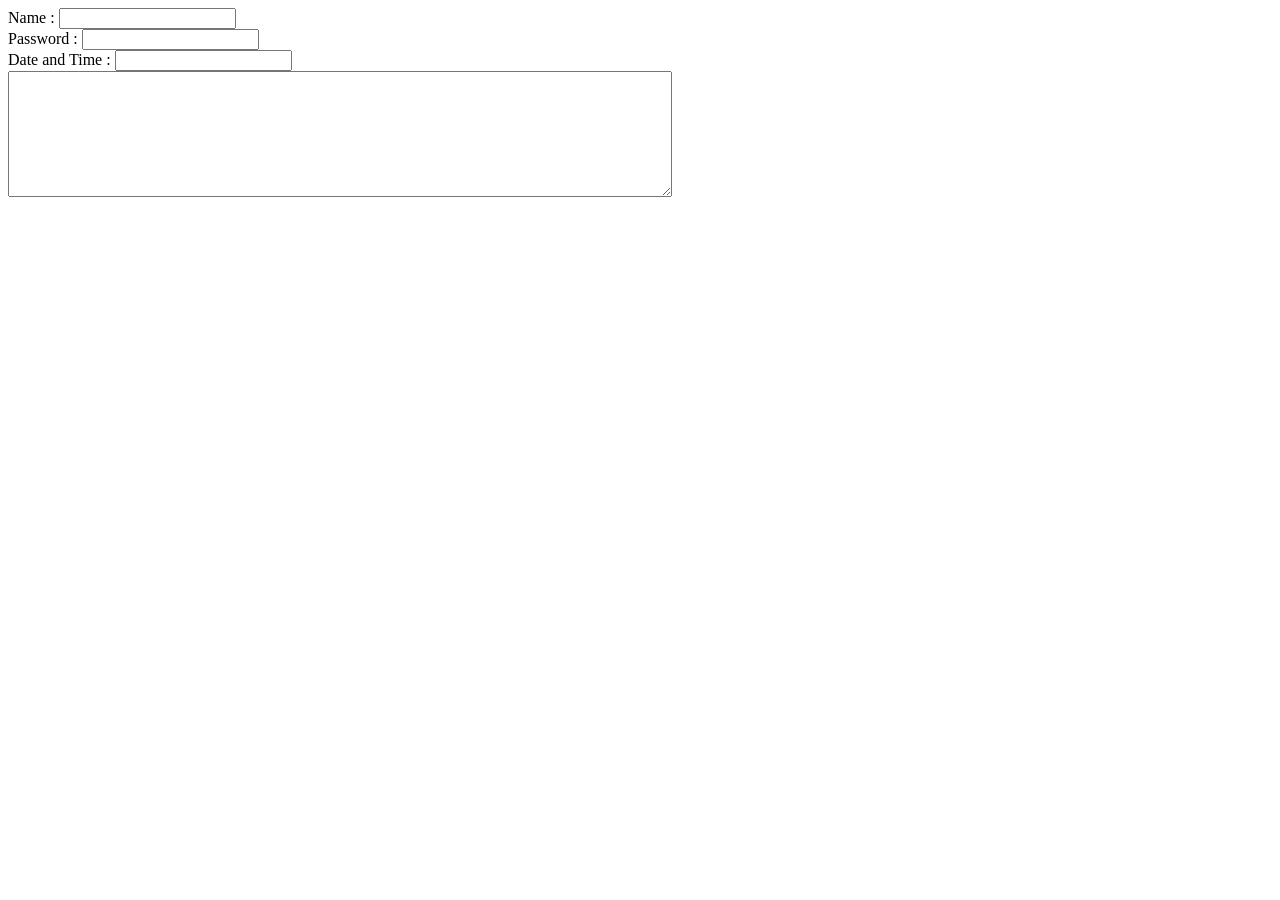
<file: form.html>
<!DOCTYPE html>
<html lang="en" dir="ltr">
    <head>
        <meta charset="UTF-8">
        <title></title>
    </head>
    <body>
        <form class=""action="index2.html"method="post">
            <label for="">Name : </label>
            <input type="text" name="" value=""><br>
            <label for="">Password :</label>
            <input type="password" name="" value=""><br>
            <label for="">Date and Time :</label>
            <input type="datetime" name="" value=""><br>
            <textarea name="name" rows="8" cols="80"></textarea>
        </form>
    </body>
</html>
</file>
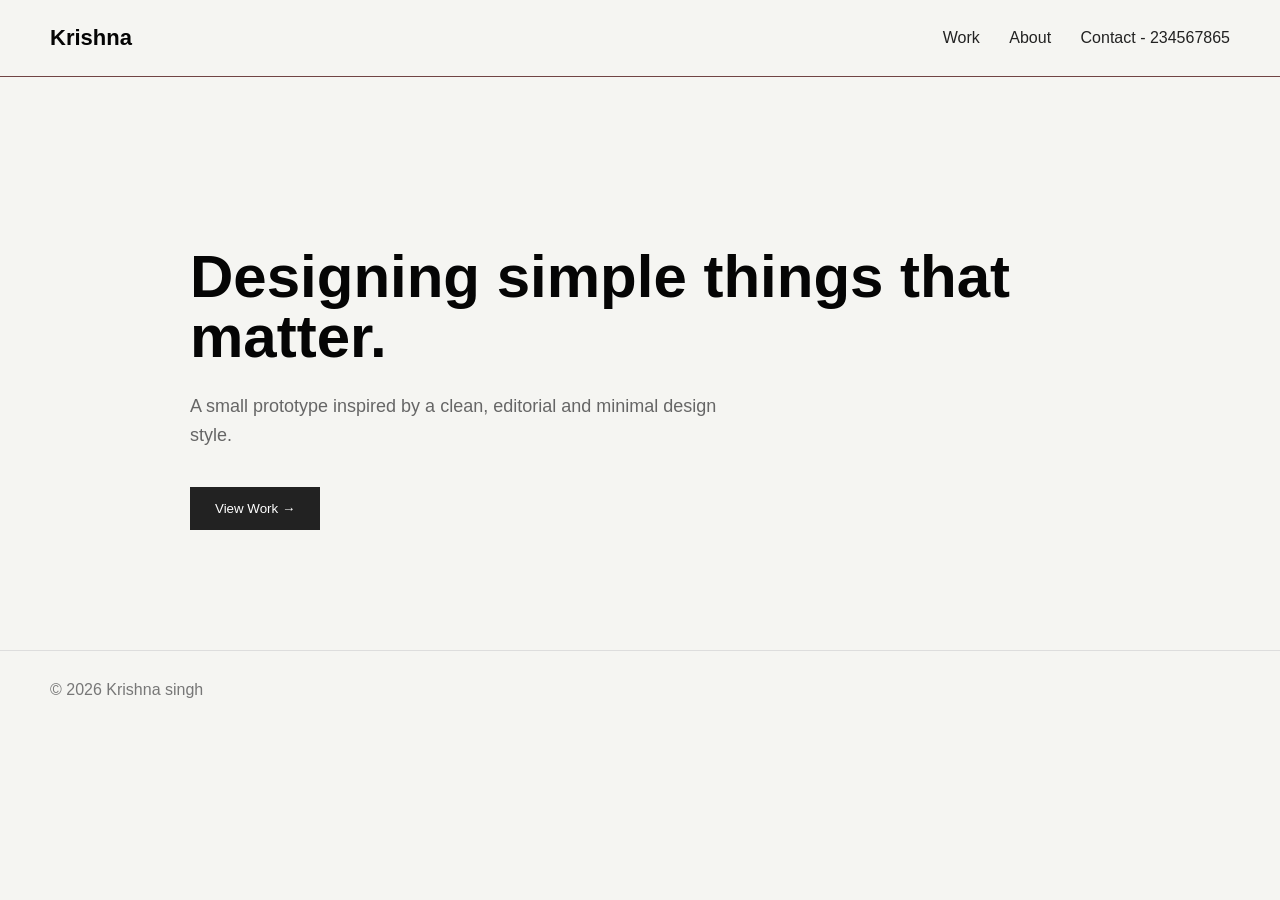
<file: thomas.html>
<!DOCTYPE html>
<html>
<head>
  <title>My Prototype</title>
<link rel="stylesheet" href="style.css">
  <style>
    body {
      margin: 0;
      font-family: Arial, sans-serif;
      background: #f5f5f2;
      color: #050505;
    }

    header {
      display: flex;
      justify-content: space-between;
      align-items: center;
      padding: 25px 50px;
      border-bottom: 1px solid #704444;
    }

    .logo {
      font-size: 22px;
      font-weight: bold;
    }

    nav a {
      margin-left: 25px;
      text-decoration: none;
      color: #222;
    }

    .hero {
      max-width: 900px;
      margin: 100px auto;
      padding: 20px;
    }

    .hero h1 {
      font-size: 60px;
      line-height: 1;
      margin-bottom: 25px;
    }

    .hero p {
      font-size: 18px;
      color: #666;
      max-width: 550px;
      line-height: 1.6;
    }

    button {
      margin-top: 20px;
      padding: 14px 25px;
      background: #222;
      color: white;
      border: none;
      cursor: pointer;
    }

    footer {
      padding: 30px 50px;
      border-top: 1px solid #ddd;
      color: #777;
    }
  </style>
</head>

<body>

  <header>
    <div class="logo">Krishna  </div>

    <nav>
      <a href="#">Work</a>
      <a href="#">About</a>
      <a href="#">Contact - 234567865</a>
    </nav>
  </header>

  <section class="hero">
    <h1>Designing simple things that matter.</h1>

    <p>
      A small prototype inspired by a clean,
      editorial and minimal design style.
    </p>

    <button>View Work →</button>
  </section>

  <footer>
    © 2026 Krishna singh 
  </footer>

</body>
</html>
</file>
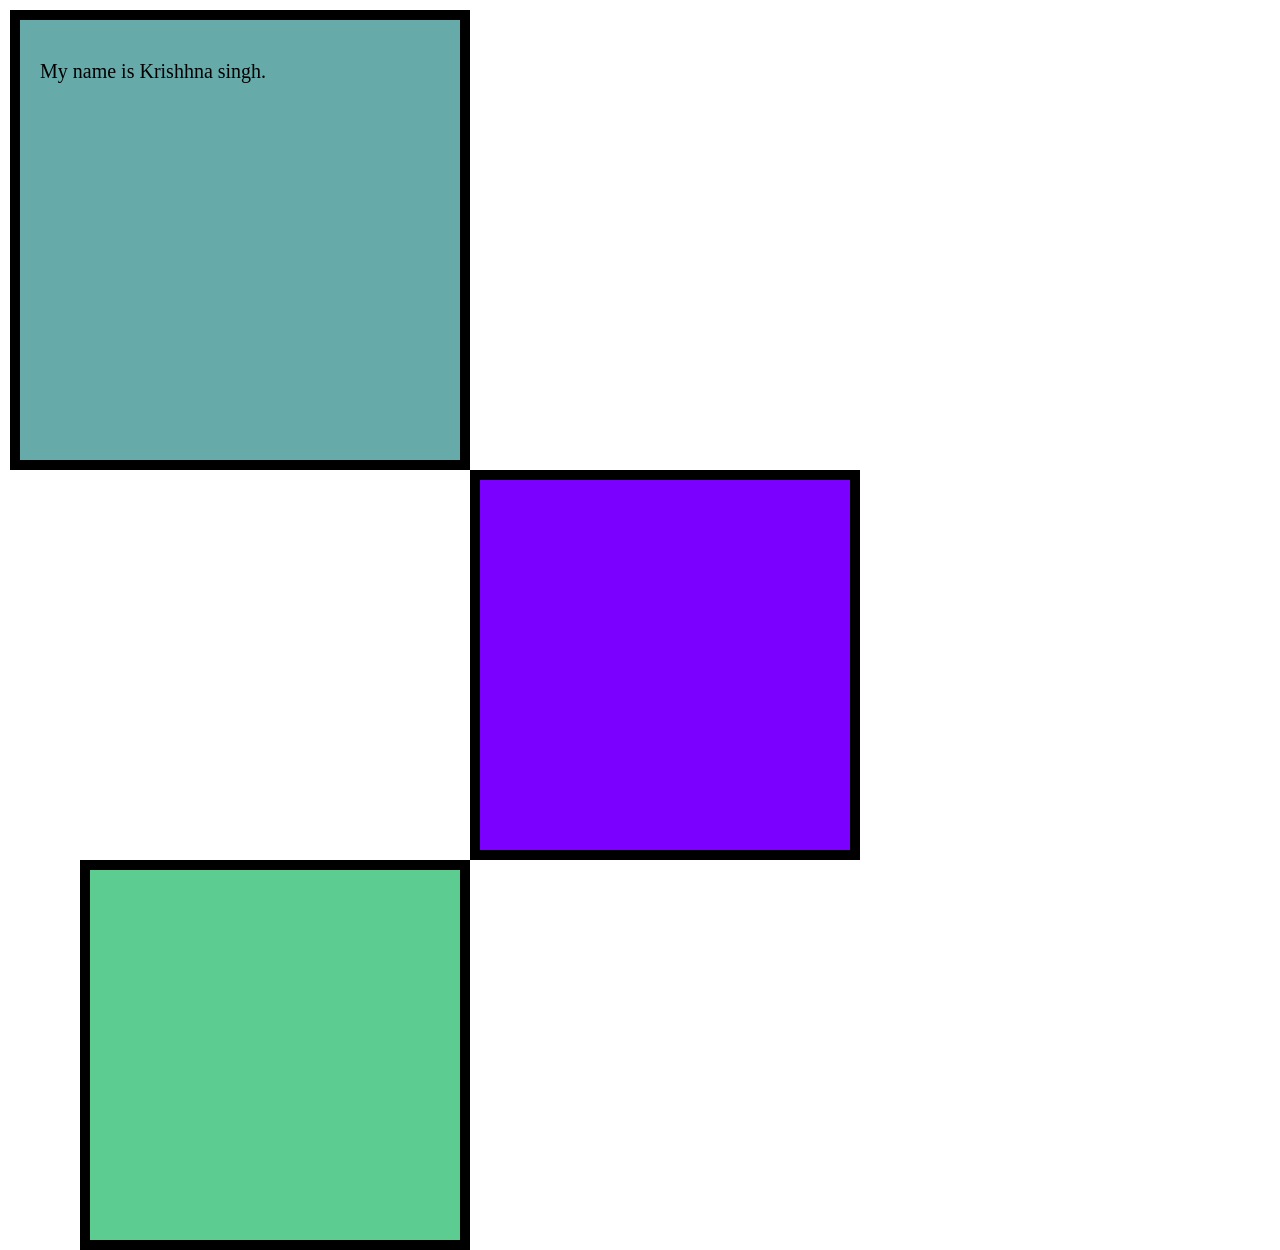
<file: CSS/boxes.html>
<!DOCTYPE html>
<html>
<head>
    <title>Corner to Corner Boxes</title>

    <style>

        body {
            margin: 0;
        }

        .container {
            width: 900px;
            height: 1000px;
            position: relative;
        }

        /* Blue/Green Box */
        .box1 {
            width: 460px;
            height: 460px;
            background-color: #66aaaa;
            border: 10px solid black;
            box-sizing: border-box;

            position: absolute;
            top: 10px;
            left: 10px;
        }

        /* Yellow Box */
        .box2 {
            width: 390px;
            height: 390px;
            background-color: #7b00ff;
            border: 10px solid black;
            box-sizing: border-box;

            position: absolute;
            top: 470px;
            left: 470px;
        }

        /* Red Box */
        .box3 {
            width: 390px;
            height: 390px;
            background-color: #5ccc90;
            border: 10px solid black;
            box-sizing: border-box;

            position: absolute;
            top: 860px;
            left: 80px;
        }

        /* Text */
        .box1 p {
            padding: 20px;
            font-size: 20px;
            font-family: Georgia, serif;
        }

    </style>
</head>

<body>

    <div class="container">

        <div class="box1">
            <p>
                My name is Krishhna singh.
            </p>
        </div>

        <div class="box2"></div>

        <div class="box3"></div>

    </div>

</body>
</html>
</file>
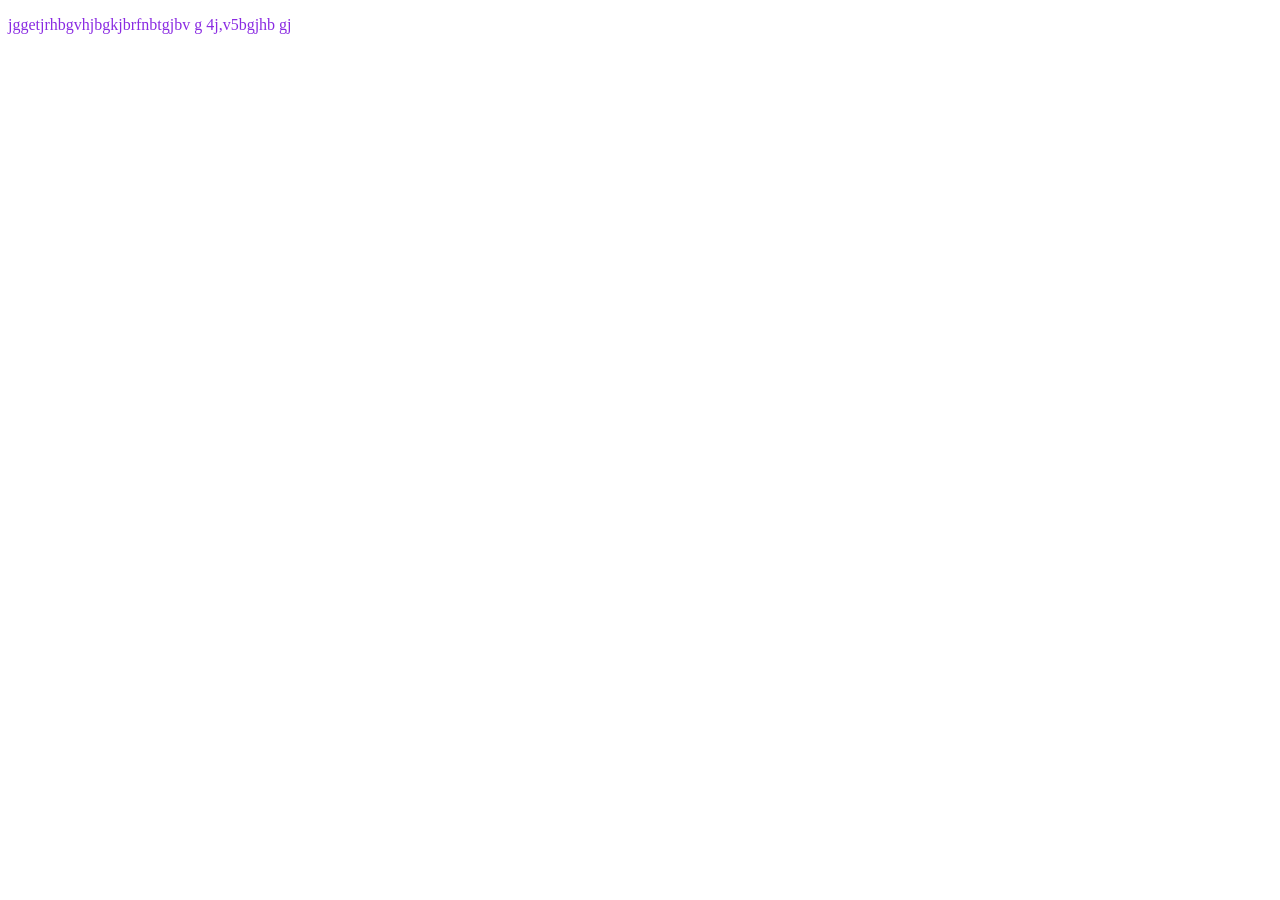
<file: CSS/internal.html>
<!DOCTYPE html>
<html lang="en">
    <head>
<meta charset="UTF-8">
        <style>
        p{color:blueviolet;}
        </style>
    </head>

    <body>
    <p>
        jggetjrhbgvhjbgkjbrfnbtgjbv
        g 4j,v5bgjhb gj
    </p>
    </body>
</html>
</file>
<file: style.css>
body{
    font-family: Arial, sans-serif;
    background-color:rgb(163, 168, 155) ;
    margin: 30px;
}
h2 {
    color: rgb(39, 94, 20);    border-bottom: 6px solid rgb(39, 102, 30);
    padding-bottom: 5px;;
}
</file>
